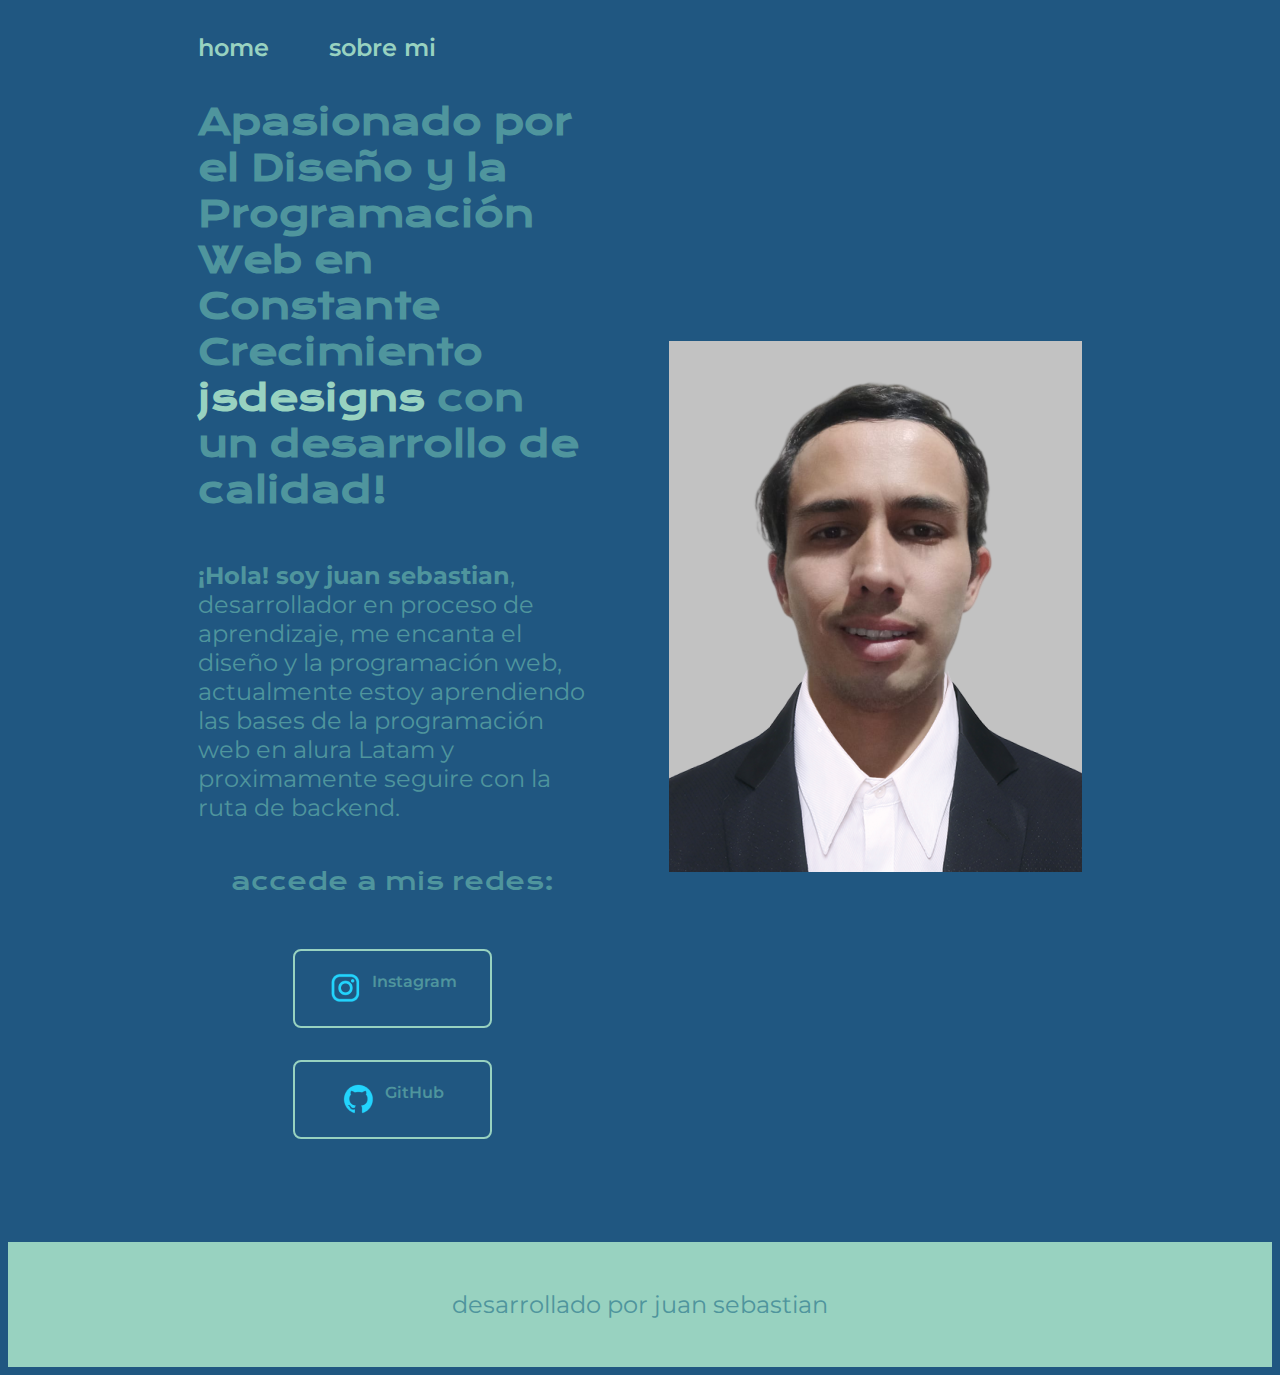
<file: index.html>
<!DOCTYPE html>
<html lang="mx">

<head>
    <meta charset="UTF-8">
    <meta name="viewport" content="width=device-width, initial-scale=1.0">
    <title>prueba con figma</title>
    <link rel="stylesheet" href="./styles/style.css">
</head>

<body>
    
    <header class="header">
        <nav class="header_menu">
            <a class="header_menu_link" href="index.html">home</a>
            <a class="header_menu_link" href="about.html">sobre mi</a>
            
        </nav>
    </header>
    <main class="presentacion">
        <section class="presentacion_contenido">
        <h1 class="presentacion_contenido_titulo">Apasionado por el Diseño y la Programación Web en Constante Crecimiento
            <strong class="titulo-destacado">jsdesigns</strong> con un
            desarrollo de calidad!</h1>

        <p class="presentacion_contenido_texto">
            <strong>¡Hola! soy juan sebastian</strong>, desarrollador en proceso de aprendizaje, me encanta el diseño y la programación web,
            actualmente estoy aprendiendo las bases de la programación web en alura Latam y proximamente seguire con la ruta de backend.
        <div class="presentacion_enlaces">
            <h2 class="presentacion_enlaces_subtitulos">accede a mis redes:</h2>
            <a class="presentacion_enlaces_link" href="https://www.instagram.com/" target="_blank">
                <img src="assets/instagram.png">Instagram</a>
            <a class="presentacion_enlaces_link" href="https://github.com/juansebastian9512" target="_blank">
                <img src="assets/github.png">GitHub</a>
       
        </section>
        <img class="contenido-imagen" src="assets/sebas.png" alt="ana garcia trabajando">
    </main>

    <footer class="footer">
        <p>desarrollado por juan sebastian</p>
    </footer>
    
</body>

</html>
</file>
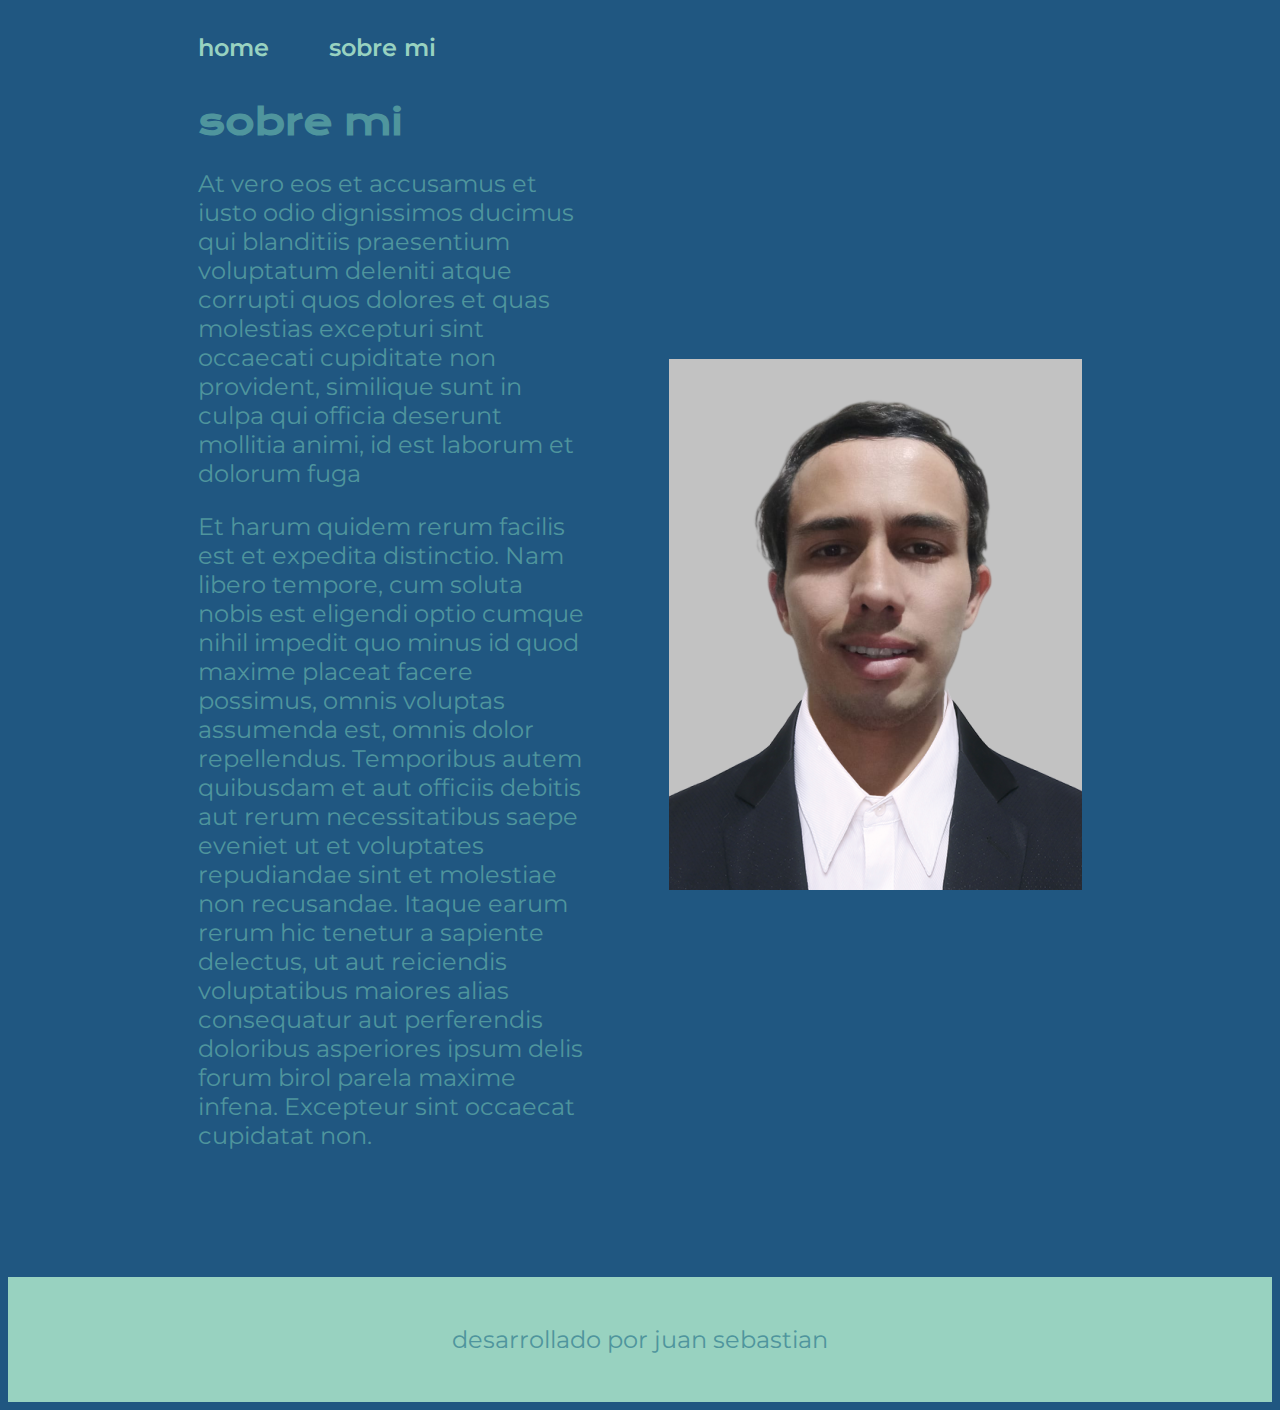
<file: about.html>
<!DOCTYPE html>
<html lang="mx">
<head>
    <meta charset="UTF-8">
    <meta name="viewport" content="width=device-width, initial-scale=1.0">
    <link rel="stylesheet" href="./styles/style.css">
    <title>sobre mi</title>
</head>
<body>
    <header class="header">
        <nav class="header_menu">
            <a class="header_menu_link" href="index.html">home</a>
            <a class="header_menu_link" href="about.html">sobre mi</a>
           
        </nav>
    </header>

    <main class="presentacion">
        <section class="presentacion_contenido_">
            <h1 class="presentacion_contenido_titulo">sobre mi</h1>
            <p class="presentacion_contenido_texto">
                At vero eos et accusamus et iusto odio dignissimos ducimus qui blanditiis praesentium 
                voluptatum deleniti atque corrupti quos dolores et quas molestias excepturi sint occaecati 
                cupiditate non provident, similique sunt in culpa qui officia deserunt mollitia animi, id 
                est laborum et dolorum fuga
            </p>
            <p class="presentacion_contenido_texto">
                Et harum quidem rerum facilis est et expedita distinctio. Nam libero tempore, cum soluta nobis est eligendi optio cumque nihil impedit quo minus id quod maxime placeat facere possimus, omnis voluptas assumenda est, omnis dolor repellendus. Temporibus autem quibusdam et aut officiis debitis aut rerum necessitatibus saepe eveniet ut et voluptates repudiandae sint et molestiae non recusandae. Itaque earum rerum hic tenetur a sapiente delectus, ut aut reiciendis voluptatibus maiores alias consequatur aut perferendis doloribus asperiores ipsum delis forum birol parela maxime infena. Excepteur sint occaecat cupidatat non.
            </p>
        </section>
        <img class="contenido-imagen" src="assets/sebas.png" alt="ana garcia trabajando">
    </main>
 
    <footer class="footer">
        <p>desarrollado por juan sebastian</p>
    </footer>
</body>
</html>
</file>
<file: styles/style.css>
@import url('https://fonts.googleapis.com/css2?family=Krona+One&family=Montserrat:ital,wght@0,100..900;1,100..900&display=swap');

:root {
    --color-primario: #205781;
    --color-secundario: #4F959D;
    --color-terciario: #98D2C0;
    --color-hover: #F6F8D5;

    --fuente-monteserrat: "Montserrat", sans-serif;
    --fuente-krona: "Krona One", sans-serif;
}

body {
   
    background-color: var(--color-primario);
    color: var(--color-secundario);
    box-sizing: border-box;
  
}

.header {
padding: 2% 0% 0% 15%;
}

.header_menu {
display: flex;
gap: 60px;
}

.header_menu_link {
    font-family: var(--fuente-monteserrat);
    font-size: 1.5rem;
    font-weight: 600;
    color: var(--color-terciario);
    text-decoration: none;
}



.presentacion{
    display: flex;
    align-items: center;
    padding: 1% 15%;
    justify-content: space-between;
    gap: 82px;
}

#imagen {
    display: block;
    margin: auto;
    }

.presentacion_contenido{
    width: 50%;
    display: flex;
    flex-direction: column;
    
}

.presentacion_contenido_titulo{
    font-size: 2.25rem;
    font-family: var(--fuente-krona);
}

.presentacion_contenido_subtitulo{
    font-size: 1.5rem;
    font-family: var(--fuente-krona);
    color: var(--color-secundario);
}

.titulo-destacado {
    color: var(--color-terciario);
}


.presentacion_contenido_texto{
    font-size: 1.5rem;
    font-family: var(--fuente-monteserrat);
    
}

.presentacion_enlaces{
    display: flex;
   justify-content: space-between;
   flex-direction: column;
   align-items: center;
   gap: 32px;
}

.presentacion_enlaces_subtitulos{
    font-size: 1.5rem;
    font-family: var(--fuente-krona);
    font-weight: 400;
}

.presentacion_enlaces_subtitulos:hover{
    color: var(--color-terciario);
    font-style: italic;
}

.presentacion_enlaces_link{
    width: 50%;
    text-align: center;
    padding: 21.5px 0;
    border-radius: 8px;
    font-family: var(--fuente-monteserrat);
    font-weight: 600;
    text-decoration: none;
    color: var(--color-secundario);
    border: 2px solid var(--color-terciario);
    display: flex;
    justify-content: center;
    gap: 10px;
}

.presentacion_enlaces_link:hover{
    background-color: var(--color-hover);
    
}

.contenido-imagen{
    width: 50%;
}

.footer {

    background-color: var(--color-terciario);
    padding: 24px;
    text-align: center;
    font-family: var(--fuente-monteserrat);
    font-size: 1.5rem;
    font-weight: 400;
    margin-top: 90px;
  
   
}
</file>
